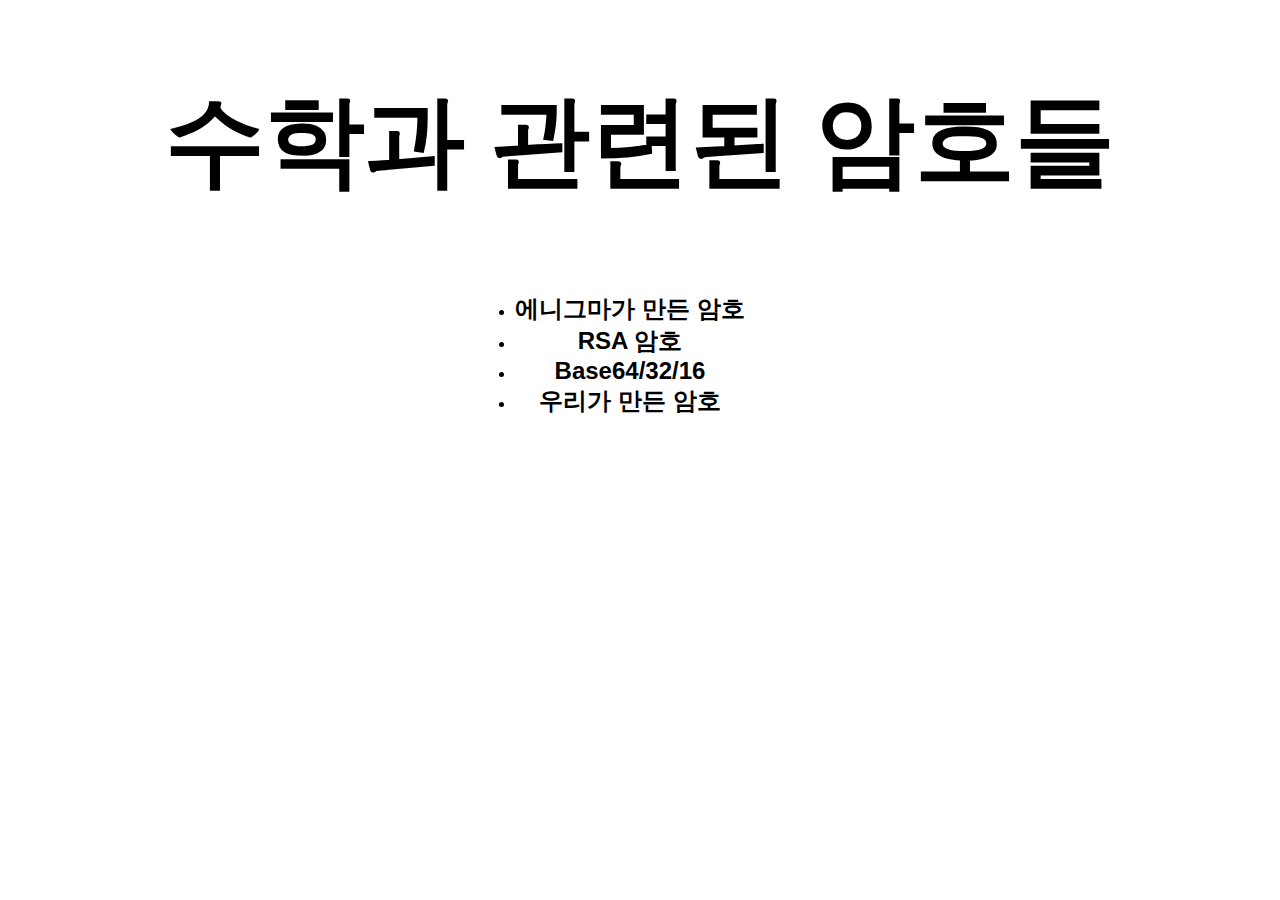
<file: index.html>
<!DOCTYPE html>
<html lang="en">
<head>
    <meta charset="UTF-8">
    <meta name="viewport" content="width=device-width, initial-scale=1.0">
    <title>PASSWORD</title>
    <link rel="stylesheet" href="style.css">
</head>
<body>
    <h1>수학과 관련된 암호들</h1>
    <ul style="margin-right: 20px;">
        <li><a href="Enigma.html">에니그마가 만든 암호</a></li>
        <li><a href="RSA.html">RSA 암호</a></li>
        <li><a href="base.html">Base64/32/16</a></li>
        <li><a href="">우리가 만든 암호</a></li>
    </ul>
</body>
</html>
</file>
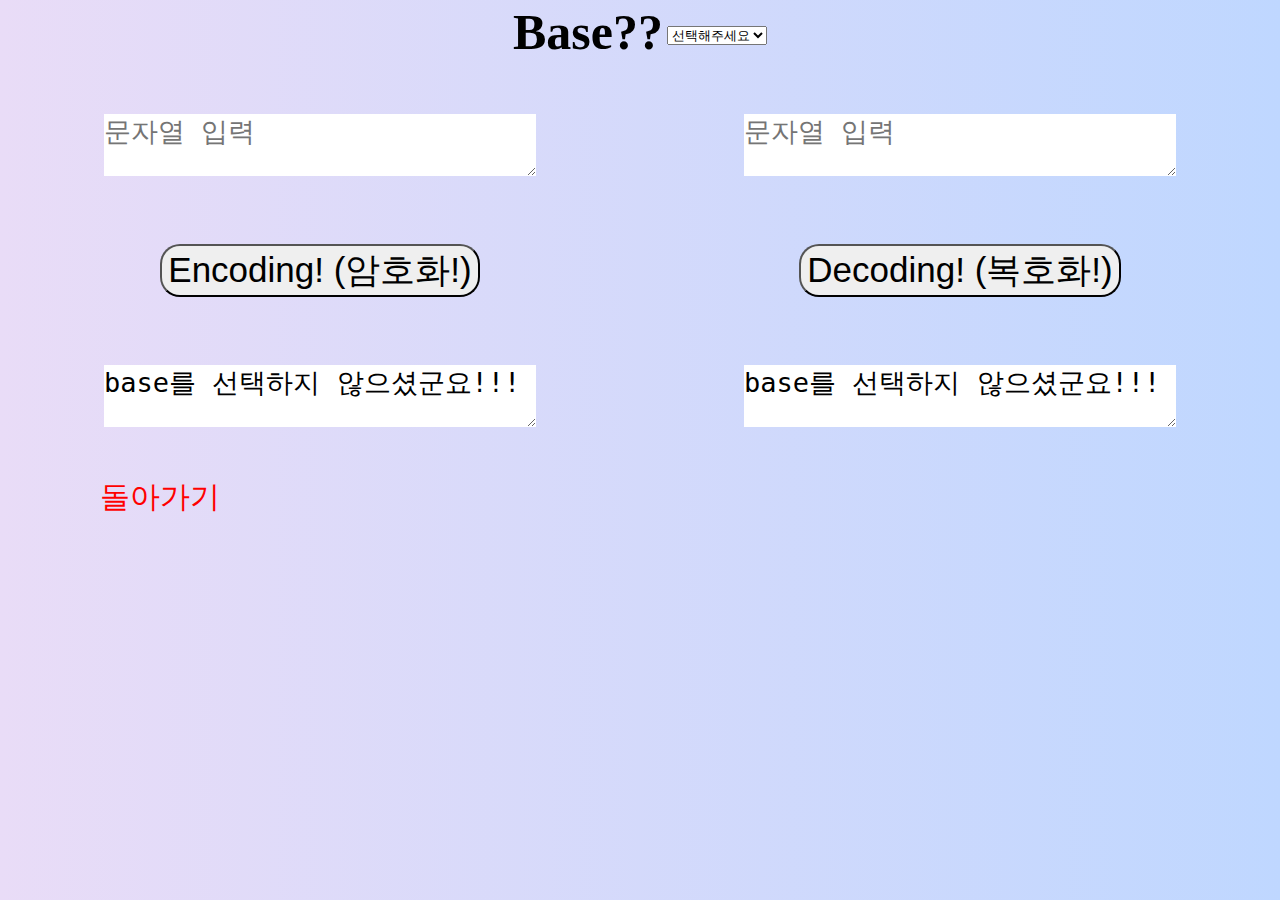
<file: base.html>
<!DOCTYPE html>
<html lang="en">
<head>
    <meta charset="UTF-8">
    <meta name="viewport" content="width=device-width, initial-scale=1.0">
    <title>Base Friends</title>
    <link rel="stylesheet" href="base_style.css">
</head>
<body>
    <table>
        <tr>
            <th><h1>Base??</h1></th>
            <th>
                <select id="area" onchange="ChangeOptions()">
                    <option value="non">선택해주세요</option>
                    <option value="base64">Base64</option>
                    <option value="base32">Base32</option>
                    <option value="base16">Base16</option>
                  </select>
            </th>
        </tr>
    </table>
    <div id="input">
        <div class="text">
            <textarea id="encode_input" class="changing" rows="2" placeholder="문자열 입력"></textarea><br>
            <div class="but">
                <button id="encode">Encoding!  (암호화!)</button>
            </div><br>
            <textarea id="encode_output" class="changing" rows="2">base를 선택하지 않으셨군요!!!</textarea>
        </div>
        <div class="text">
            <textarea id="decode_input" class="changing" rows="2" placeholder="문자열 입력"></textarea><br>
            <div class="but">
                <button id="decode">Decoding!  (복호화!)</button>
            </div><br>
            <textarea id="decode_output" class="changing" rows="2">base를 선택하지 않으셨군요!!!</textarea>
        </div>
    </div>
    <a href="index.html">돌아가기</a>
</body>
<script src="base_script.js"></script>
</html>
</file>
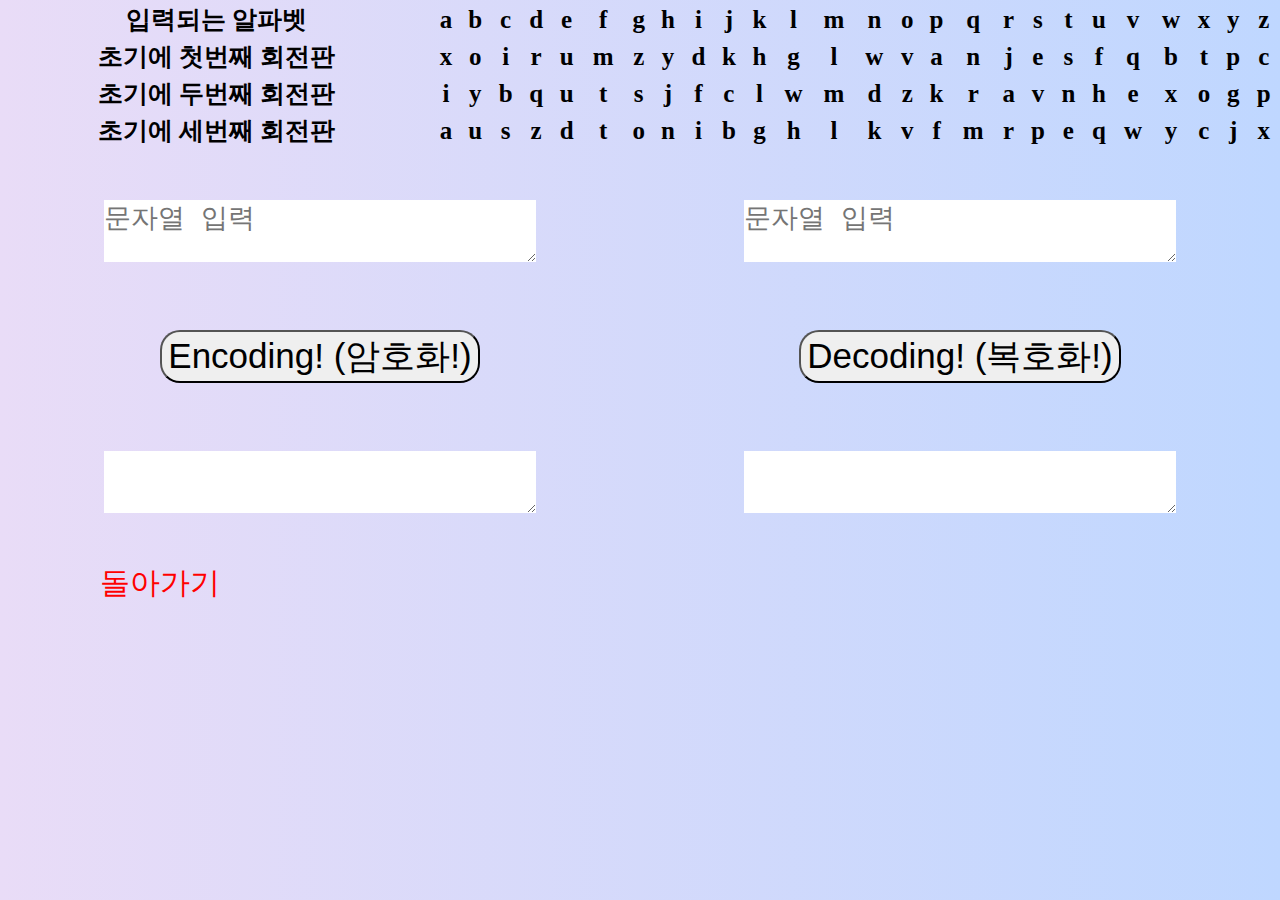
<file: Enigma.html>
<!DOCTYPE html>
<html lang="en">
<head>
    <meta charset="UTF-8">
    <meta name="viewport" content="width=device-width, initial-scale=1.0">
    <title>Enigma's password</title>
    <link rel="stylesheet" href="Enigma_style.css">
</head>
<body>
    <div id="turning">
        <table id="turnner">
            <tr>
                <th>입력되는 알파벳</th>
                <th>a</th>
                <th>b</th>
                <th>c</th>
                <th>d</th>
                <th>e</th>
                <th>f</th>
                <th>g</th>
                <th>h</th>
                <th>i</th>
                <th>j</th>
                <th>k</th>
                <th>l</th>
                <th>m</th>
                <th>n</th>
                <th>o</th>
                <th>p</th>
                <th>q</th>
                <th>r</th>
                <th>s</th>
                <th>t</th>
                <th>u</th>
                <th>v</th>
                <th>w</th>
                <th>x</th>
                <th>y</th>
                <th>z</th>
            </tr>
        </table>
    </div>
    <div id="input">
        <div class="text">
            <textarea id="encode_input" class="changing" rows="2" placeholder="문자열 입력"></textarea><br>
            <div class="but">
                <button id="encode">Encoding!  (암호화!)</button>
            </div><br>
            <textarea id="encode_output" class="changing" rows="2"></textarea>
        </div>
        <div class="text">
            <textarea id="decode_input" class="changing" rows="2" placeholder="문자열 입력"></textarea><br>
            <div class="but">
                <button id="decode">Decoding!  (복호화!)</button>
            </div><br>
            <textarea id="decode_output" class="changing" rows="2"></textarea>
        </div>
    </div>
    <a href="index.html">돌아가기</a>
</body>
<script src="Enigma_script.js"></script>
</html>
</file>
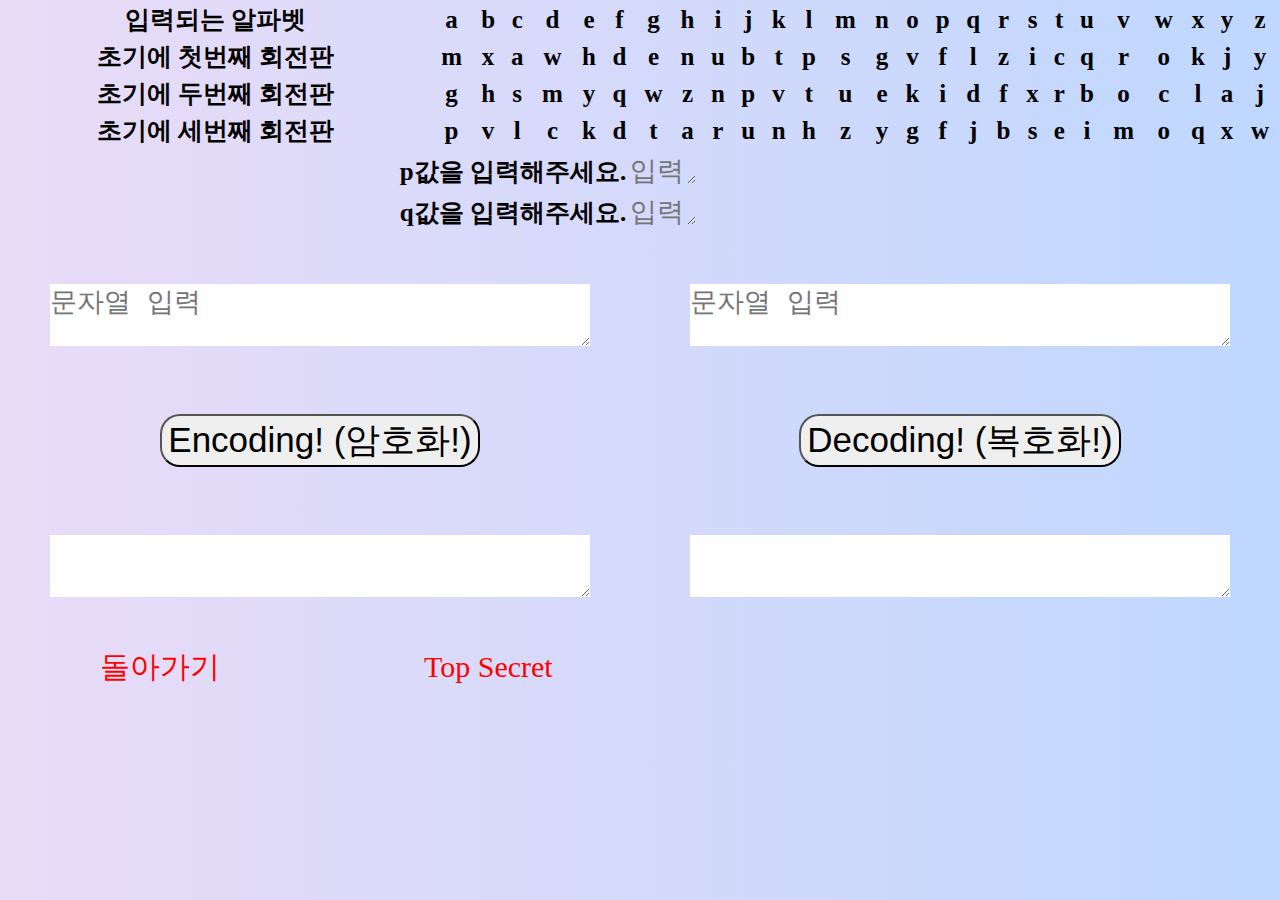
<file: jjambbong.html>
<!DOCTYPE html>
<html lang="en">
<head>
    <meta charset="UTF-8">
    <meta name="viewport" content="width=device-width, initial-scale=1.0">
    <title>Jjambbong</title>
    <link rel="stylesheet" href="jjambbong_style.css">
</head>
<body>
    <div id="turning">
        <table id="turnner">
            <tr>
                <th>입력되는 알파벳</th>
                <th>a</th>
                <th>b</th>
                <th>c</th>
                <th>d</th>
                <th>e</th>
                <th>f</th>
                <th>g</th>
                <th>h</th>
                <th>i</th>
                <th>j</th>
                <th>k</th>
                <th>l</th>
                <th>m</th>
                <th>n</th>
                <th>o</th>
                <th>p</th>
                <th>q</th>
                <th>r</th>
                <th>s</th>
                <th>t</th>
                <th>u</th>
                <th>v</th>
                <th>w</th>
                <th>x</th>
                <th>y</th>
                <th>z</th>
            </tr>
        </table>
    </div>
    <table id="rsa">
        <tr>
            <th id="p_out">p값을 입력해주세요.</th>
            <th><textarea id="p" cols="4" rows="1" placeholder="입력" onchange="P_Changed()"></textarea></th>
        </tr>
        <tr>
            <th id="q_out">q값을 입력해주세요.</th>
            <th><textarea id="q" cols="4" rows="1" placeholder="입력" onchange="Q_Changed()"></textarea></th>
        </tr>
    </table>
    <div id="input">
        <div class="text">
            <textarea id="encode_input" class="changing" rows="2" placeholder="문자열 입력"></textarea><br>
            <div class="but">
                <button id="encode">Encoding!  (암호화!)</button>
            </div><br>
            <textarea id="encode_output" class="changing" rows="2"></textarea>
        </div>
        <div class="text">
            <textarea id="decode_input" class="changing" rows="2" placeholder="문자열 입력"></textarea><br>
            <div class="but">
              <button id="decode">Decoding!  (복호화!)</button>
            </div><br>
            <textarea id="decode_output" class="changing" rows="2"></textarea>
        </div>
    </div>
    <a href="index.html">돌아가기</a>
    <a href="secret.html">Top Secret</a>
    <!-- $7LC97J2Y7IiY66as67CY# 128280 173354$7ZWZ64WE# Jpejyarn kvckyizrlunc -->
</body>
<script src="jjambbong_script.js"></script>
</html>
</file>
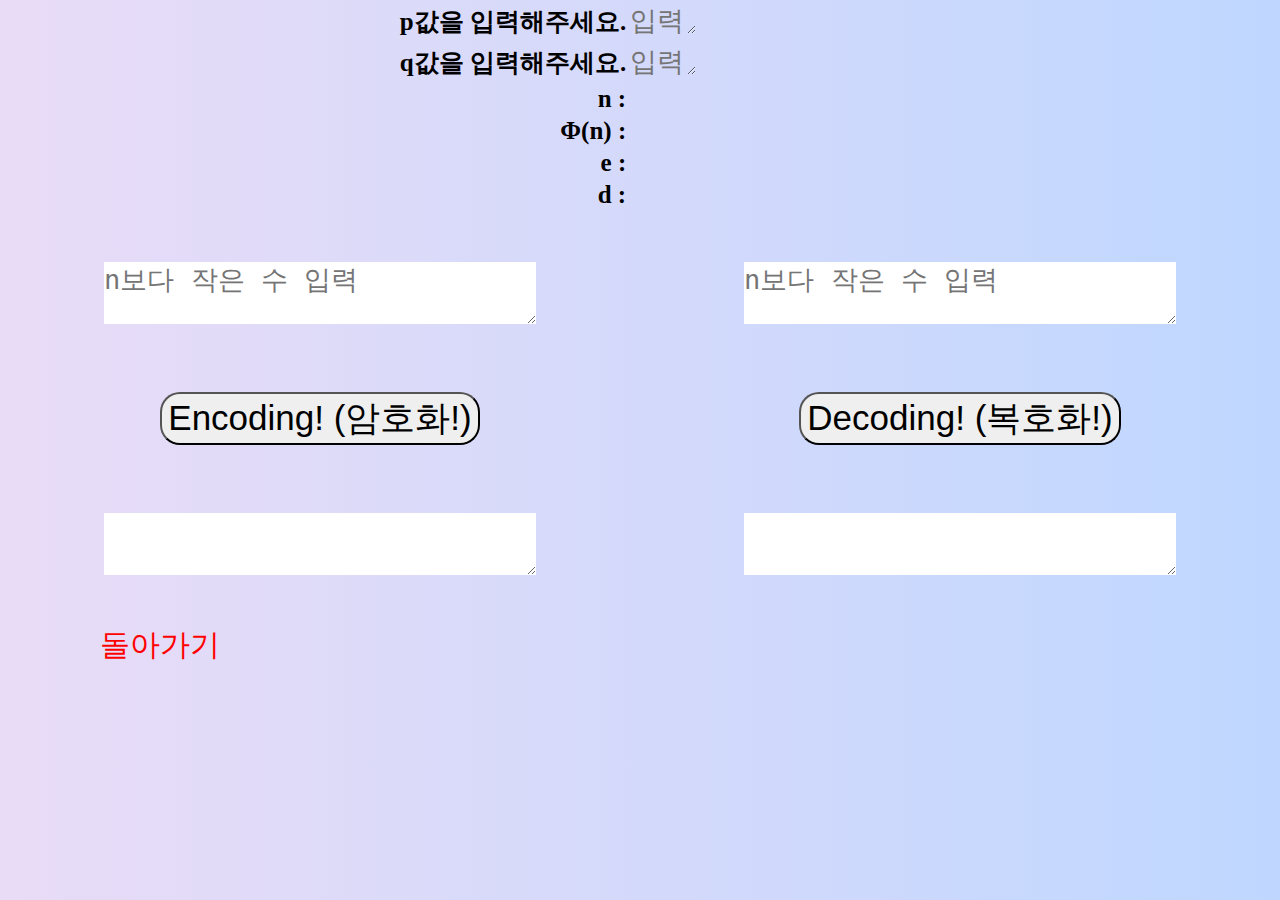
<file: RSA.html>
<!DOCTYPE html>
<html lang="en">
<head>
    <meta charset="UTF-8">
    <meta name="viewport" content="width=device-width, initial-scale=1.0">
    <title>RSA</title>
    <link rel="stylesheet" href="RSA_style.css">
</head>
<body>
    <table>
        <tr>
            <th id="p_out">p값을 입력해주세요.</th>
            <th><textarea id="p" cols="4" rows="1" placeholder="입력" onchange="P_Changed()"></textarea></th>
        </tr>
        <tr>
            <th id="q_out">q값을 입력해주세요.</th>
            <th><textarea id="q" cols="4" rows="1" placeholder="입력" onchange="Q_Changed()"></textarea></th>
        </tr>
        <tr>
            <th>n : </th>
            <th id="n"></th>
        </tr>
        <tr>
            <th>Φ(n) : </th>
            <th id="phi"></th>
        </tr>
        <tr>
            <th>e : </th>
            <th id="e"></th>
        </tr>
        <tr>
            <th>d : </th>
            <th id="d"></th>
        </tr>
    </table>
    <div id="input">
        <div class="text">
            <textarea id="encode_input" class="changing" rows="2" placeholder="n보다 작은 수 입력"></textarea><br>
            <div class="but">
                <button id="encode">Encoding!  (암호화!)</button>
            </div><br>
            <textarea id="encode_output" class="changing" rows="2"></textarea>
        </div>
        <div class="text">
            <textarea id="decode_input" class="changing" rows="2" placeholder="n보다 작은 수 입력"></textarea><br>
            <div class="but">
                <button id="decode">Decoding!  (복호화!)</button>
            </div><br>
            <textarea id="decode_output" class="changing" rows="2"></textarea>
        </div>
    </div>
    <a href="index.html">돌아가기</a>
</body>
<script src="RSA_script.js"></script>
</html>
</file>
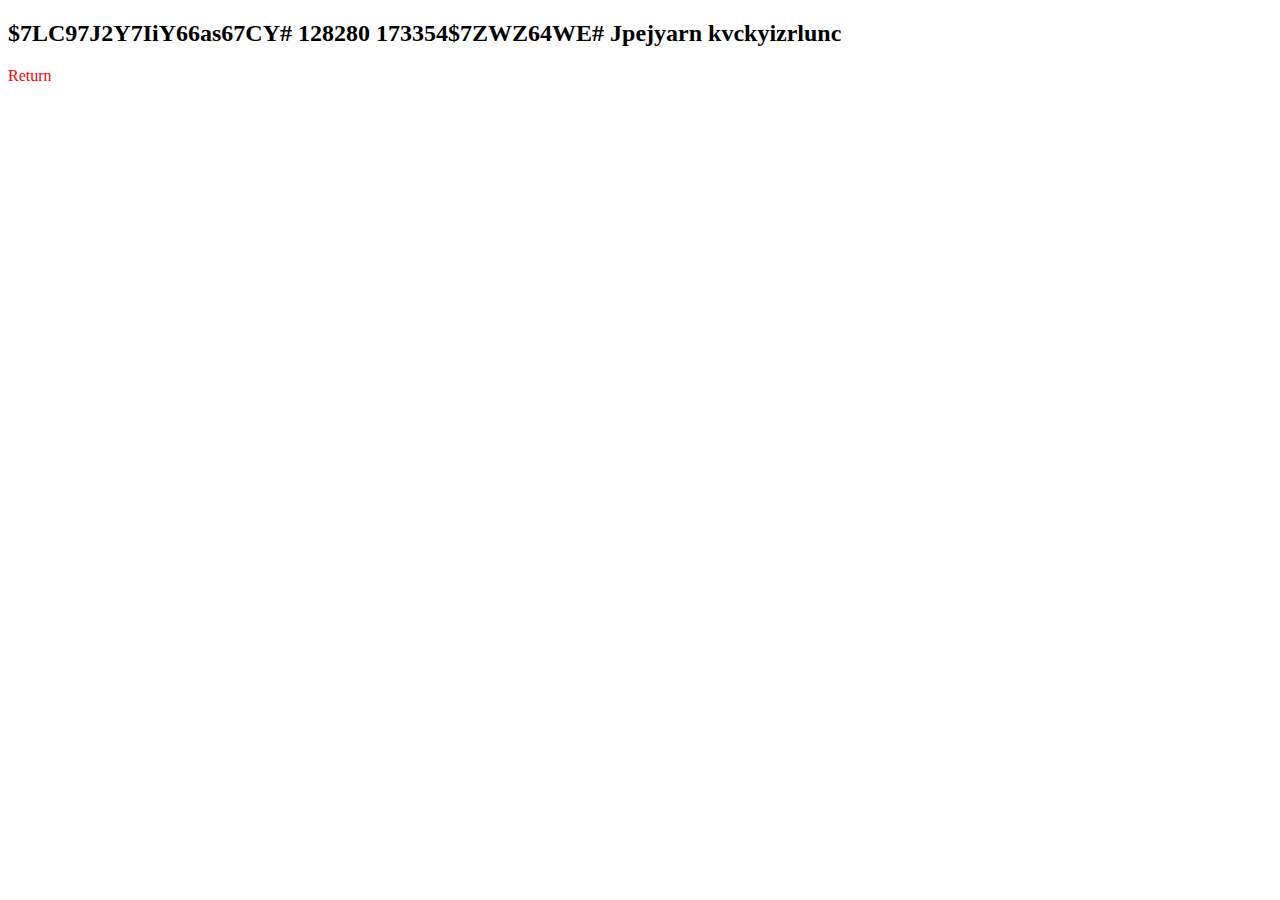
<file: secret.html>
<!DOCTYPE html>
<html lang="en">
<head>
  <meta charset="UTF-8">
  <meta name="viewport" content="width=device-width, initial-scale=1.0">
  <title>Top Secret</title>

</head>
<body>
  <h2>$7LC97J2Y7IiY66as67CY# 128280 173354$7ZWZ64WE# Jpejyarn kvckyizrlunc</h2>
  <a href="jjambbong.html" style="text-decoration: none; color: red;">Return</a>
</body>
</html>
</file>
<file: style.css>
body {
    display: flex;
    text-align: center;
    flex-direction: column;
    justify-content: space-evenly;
    align-items: center;
}
h1 {
    font-size: 100px;
}
a {
    color: black;
    text-decoration: none;
    font-family: "Gill Sans", sans-serif;
    font-size: x-large;
    font-weight:600;
}
a:hover {
    background: #b883f0;
    color: transparent;
    background-clip: text;
    -webkit-background-clip: text;
}
ul {
    padding: 0;
    margin-right: auto;
}
</file>
<file: base_style.css>
html {
  height: 100%;
}
body {
  margin: 0;
  display: block;
  background: linear-gradient(to right, #e9dcf7, #BFD7FF);
  height: 100%;
}
h1 {
  margin: auto;
}
#input {
  display: grid;
  justify-content: center;
  align-items: center;
  grid-template-columns: 1fr 1fr;
}
.text {
  margin: 50px;
  display:grid;
  text-align: center;
}
textarea {
  padding: 0;
  border: 0;
  font-size: 27px;
}
.but {
  margin-top: 50px;
  margin-bottom: 50px;
  text-align: center;
}
button {
  font-size: 35px;
  border-radius: 20px;
}
button:hover {
  background: none;
  border: 1;
}
a {
  font-size: 30px;
  text-decoration: none;
  color: red;
  margin: 100px;
}
table {
  margin: 0px auto;
  text-align: center;
  font-size: 25px;
  font-weight: bold;
}
.changing {
  margin-left: 10%;
  margin-right: 10%;
}
</file>
<file: Enigma_style.css>
html {
    height: 100%;
}
body {
    margin: 0;
    display: block;
    background: linear-gradient(to right, #e9dcf7, #BFD7FF);
    height: 100%;
}
#turning {
    align-items: center;
}
h1 {
    display: block;
    text-align: right;
}
#input {
    display: grid;
    justify-content: center;
    align-items: center;
    grid-template-columns: 1fr 1fr;
}
.text {
    margin: 50px;
    display:grid;
    text-align: center;
}
textarea {
    padding: 0;
    border: 0;
    font-size: 27px;
}
.changing {
    margin-left: 10%;
    margin-right: 10%;
}
.but {
    margin-top: 50px;
    margin-bottom: 50px;
    text-align: center;
}
button {
    font-size: 35px;
    border-radius: 20px;
}
button:hover {
    background: none;
    border: 1;
}
a {
    font-size: 30px;
    text-decoration: none;
    color: red;
    margin: 100px;
}
table {
    width: 100%;
    text-align: center;
    font-size: 25px;
    font-weight: bold;
}
</file>
<file: jjambbong_style.css>
html {
  height: 100%;
}
body {
  margin: 0;
  display: block;
  background: linear-gradient(to right, #e9dcf7, #BFD7FF);
  height: 100%;
}
#turning {
  align-items: center;
}
h1 {
  margin: 0;
}
#input {
  display: grid;
  justify-content: center;
  align-items: center;
  grid-template-columns: 1fr 1fr;
}
.text {
  margin: 50px;
  display:grid;
  text-align: center;
}
textarea {
  padding: 0;
  border: 0;
  font-size: 27px;
}
.but {
  margin-top: 50px;
  margin-bottom: 50px;
  text-align: center;
}
button {
  font-size: 35px;
  border-radius: 20px;
}
button:hover {
  background: none;
  border: 1;
}
a {
  font-size: 30px;
  text-decoration: none;
  color: red;
  margin: 100px;
}
#turnner {
  width: 100%;
  text-align: center;
  font-size: 25px;
  font-weight: bold;
}
#p {
  background-color: unset;
  overflow: hidden;
}
#q {
  background-color: unset;
  overflow: hidden;
}
#rsa {
  margin-left: 31%;
  text-align: right;
  font-size: 25px;
  font-weight: bold;
}
</file>
<file: RSA_style.css>
html {
  height: 100%;
}
body {
  margin: 0;
  display: block;
  background: linear-gradient(to right, #e9dcf7, #BFD7FF);
  height: 100%;
}
h1 {
  margin: 0;
}
#input {
  display: grid;
  justify-content: center;
  align-items: center;
  grid-template-columns: 1fr 1fr;
}
.text {
  margin: 50px;
  display:grid;
  text-align: center;
}
textarea {
  padding: 0;
  border: 0;
  font-size: 27px;
}
.changing {
  margin-left: 10%;
  margin-right: 10%;
}
.but {
  margin-top: 50px;
  margin-bottom: 50px;
  text-align: center;
}
button {
  font-size: 35px;
  border-radius: 20px;
}
button:hover {
  background: none;
  border: 1;
}
a {
  font-size: 30px;
  text-decoration: none;
  color: red;
  margin: 100px;
}
#p {
  background-color: unset;
  overflow: hidden;
}
#q {
  background-color: unset;
  overflow: hidden;
}
table {
  margin-left: 31%;
  text-align: right;
  font-size: 25px;
  font-weight: bold;
}
</file>
